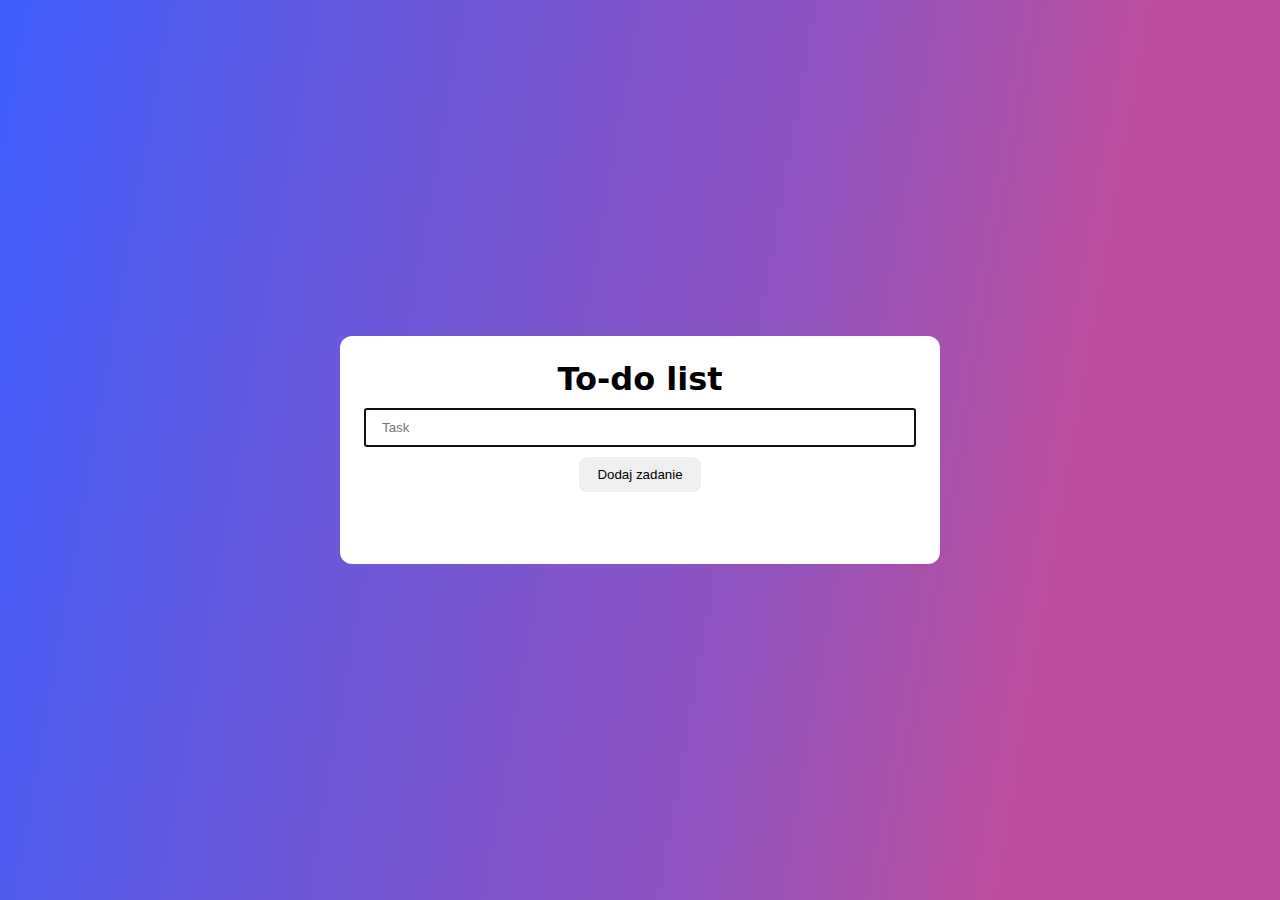
<file: javascript/to-doList/index.html>
<!DOCTYPE html>
<html lang="en">
<head>
    <meta charset="UTF-8">
    <meta name="viewport" content="width=device-width, initial-scale=1.0">
    <link rel="stylesheet" href="style.css">
    
    <title>To-do list</title>
</head>
<body>
    <div class="container">
        <h1>To-do list</h1>
        <input type="text" class="task" autofocus placeholder="Task">
        <button class="send">Dodaj zadanie</button>  
        <div class="tasks">
            <ul class="task-list">
            </ul>
        </div>
    </div>
    <script src="app.js"></script>
</body>
</html>
</file>
<file: javascript/to-doList/style.css>
/* Reset */
* {
    margin: 0;
    padding: 0;
    box-sizing: border-box;
}

/* Page layout and background */
body {
    min-height: 100vh;
    display: flex;
    justify-content: center;
    align-items: center;
    font-family: system-ui, sans-serif;
    background: #3F5EFB;
    background: linear-gradient(100deg, rgba(63, 94, 251, 1) 0%, rgba(108, 88, 217, 1) 30%, rgba(145, 83, 189, 1) 60%, rgba(186, 78, 157, 1) 80%);
}

/* Main app container */
.container {
    background: #fff;
    padding: 24px;
    border-radius: 12px;
    max-width: 600px;
    width: 100%;
    box-shadow: 0,0,0,.15;
    text-align: center;
}

/* Application title */
.container h1{
    text-align: center;
    margin-bottom: 10px;
}

/* Shared button styles */
.container button {
    border: none;
    border-radius: 8px;
    padding: 10px 18px;
    margin-top: 10px;
}

/* Input field styling */
.container input {
    width: 100%;
    padding: 10px 16px;
}

/* Tasks section */
.tasks {
    width: 100%;
    padding: 24px;
    text-align: left;
}

/* Delete button */
.tasks button {
    border: none;
    background: #fff;
    border-radius: 8px;
    padding: 5px;
    text-align: end;
}

/* Trash icon size */
.del img {
    height: 16px;
    width: 16px;
}

/* Remove default list styling */
tasks ul {
    list-style-type: none;
}

/* Pointer cursor on hover */
button:hover {
    cursor: pointer;
}
</file>
